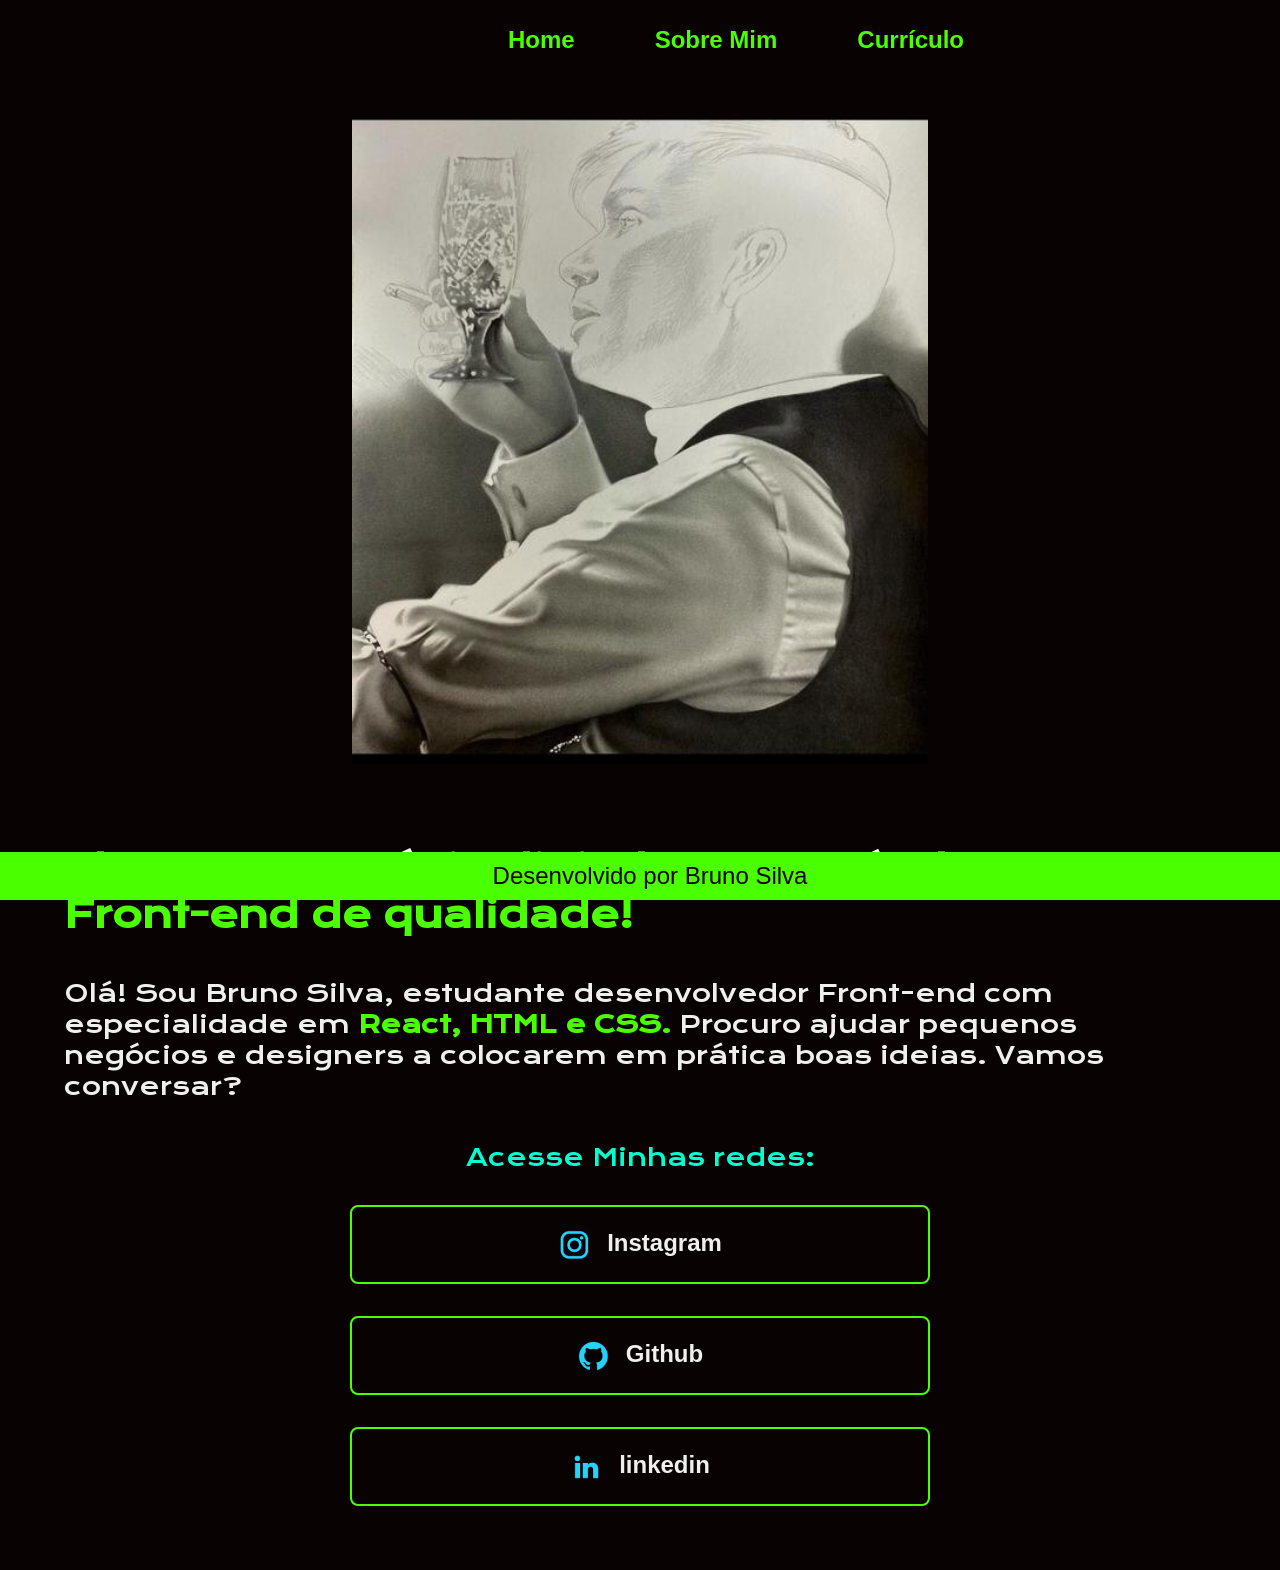
<file: index.html>
<!DOCTYPE html>
<html lang="pt-br">
<head>
    <meta charset="UTF-8">
    <meta http-equiv="X-UA-Compatible" content="IE=edge">
    <meta name="viewport" content="width=device-width, initial-scale=1.0">
    <title>Portfolio</title>
    <link rel="stylesheet" href="./style/style.css">
</head>
<body>
    <header classs="cabecalho">
      <nav class="cabecalho__menu">
        <a class="cabecalho__menu__link"href="index.html">Home</a>
        <a class="cabecalho__menu__link"href="about.html">Sobre Mim</a>
        <a class="cabecalho__menu__link" href="curriculo.html">Currículo</a>
      </nav>
    </header> 
   <main class="apresentacao">
    <section class="apresentacao__conteudo">
      <h1 class="apresentacao__conteudo__titulo">Eleve seu negócio digital a outro nível<strong class="titulo-destaque">
      com um Front-end de qualidade!</strong></h1>
      <p class="apresentacao__conteudo__texto">Olá! Sou Bruno Silva, estudante desenvolvedor Front-end com especialidade em<strong class="titulo-destaque"> React, HTML e CSS.</strong> Procuro ajudar pequenos negócios e designers a colocarem em prática boas ideias. Vamos conversar?</p>
      <div class="apresentacao__links">
        <h2 class="apresentacao__links__subtitulo">Acesse Minhas redes:</h2> 
        <a class="apresentacao__links__link" href="https://instagram.com/ibruno35">
          <img src="./assets/instagram.png">
          Instagram  
        </a>
        <a class="apresentacao__links__link" href="https://Github.com/iBrunosilva250">
          <img src="./assets/github.png">
          Github 
        </a>
        <a class="apresentacao__links__link" href="https://linkedin.com/in/Bruno silva">
          <img src="./assets/linkedin.png">
          linkedin
        </a>
      </div>
    </section>
     <img class="apresentacao__imagem" src="./assets/3a908aa4-ba5f-4c95-857a-7e4a2aaeb163.jpg" alt="Foto de Bruno Silva programando">
    </main>
    <footer class="rodape">
      <p>Desenvolvido por Bruno Silva</p> 
    </footer>
</body>
</html>
</file>
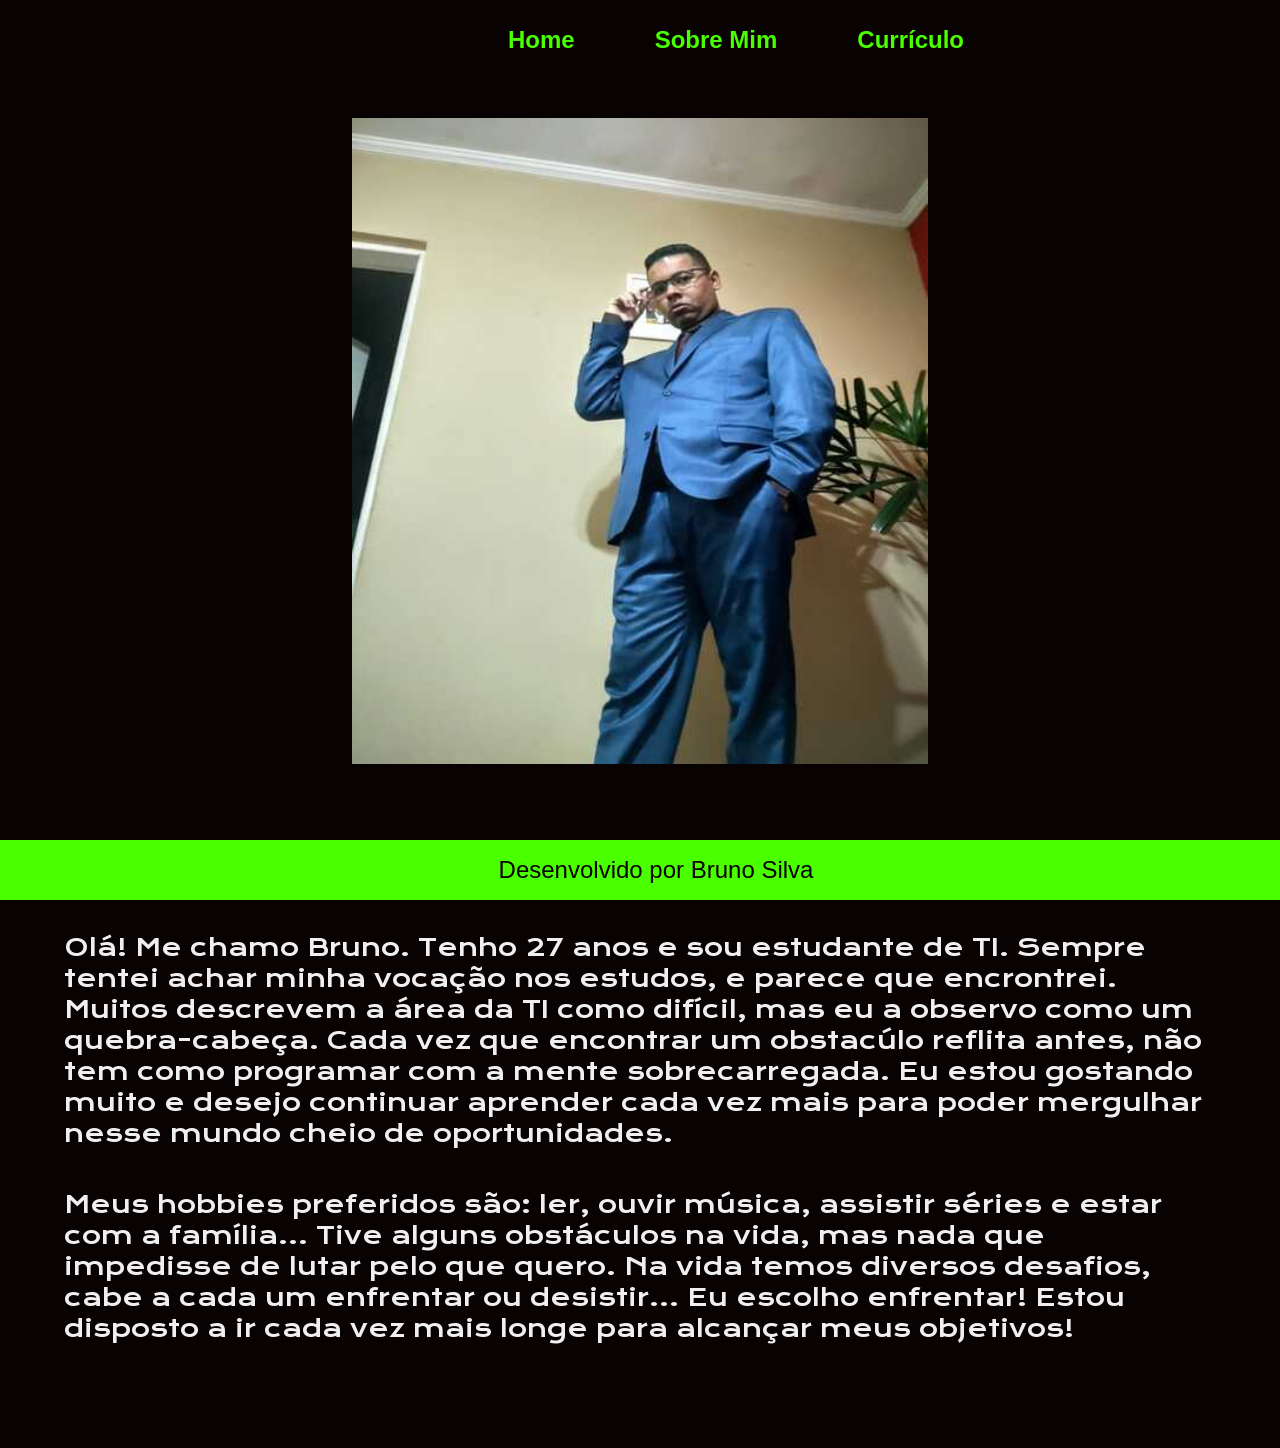
<file: about.html>
<!DOCTYPE html>
<html lang="pt-br">
<head>
    <meta charset="UTF-8">
    <meta http-equiv="X-UA-Compatible" content="IE=edge">
    <meta name="viewport" content="width=device-width, initial-scale=1.0">
    <title>Sobre Mim</title>
    <link rel="stylesheet" href="./style/style.css">
</head>
<body>
    <header classs="cabecalho">
        <nav class="cabecalho__menu">
          <a class="cabecalho__menu__link"href="index.html">Home</a>
          <a class="cabecalho__menu__link"href="about.html">Sobre Mim</a>
          <a class="cabecalho__menu__link" href="curriculo.html">Currículo</a>
        </nav>
    </header>
      <main class="apresentacao">
      <section class="apresentacao__conteudo">
        <h1 class="apresentacao__conteudo__titulo"><strong class="titulo-destaque">Sobre Mim</strong></h1>
          <p class="apresentacao__conteudo__texto">Olá! Me chamo Bruno. Tenho 27 anos e sou estudante de TI. Sempre tentei achar minha vocação nos estudos, e parece que encrontrei. Muitos descrevem a área da TI como difícil, mas eu a observo como um quebra-cabeça. Cada vez que encontrar um obstacúlo reflita antes, não tem como programar com a mente sobrecarregada. Eu estou gostando muito e desejo continuar aprender cada vez mais para poder mergulhar nesse mundo cheio de oportunidades.</p>
          <p class="apresentacao__conteudo__texto">Meus hobbies preferidos são: ler, ouvir música, assistir séries e estar com a família... Tive alguns obstáculos na vida, mas nada que impedisse de lutar pelo que quero. Na vida temos diversos desafios, cabe a cada um enfrentar ou desistir... Eu escolho enfrentar! Estou disposto a ir cada vez mais longe para alcançar meus objetivos!</P>
        <div class="apresentacao__links">
          </a>
        </div>
      </section>
       <img class="apresentacao__imagem" src="./assets/8be47eac-7c5e-4303-a227-57a3be0c034e.jpg" alt="Foto de Bruno Silva programando">
      </main>
    <footer class="rodape__sobre__mim">
      <p>Desenvolvido por Bruno Silva</p> 
    </footer>
</body>
</html>
</file>
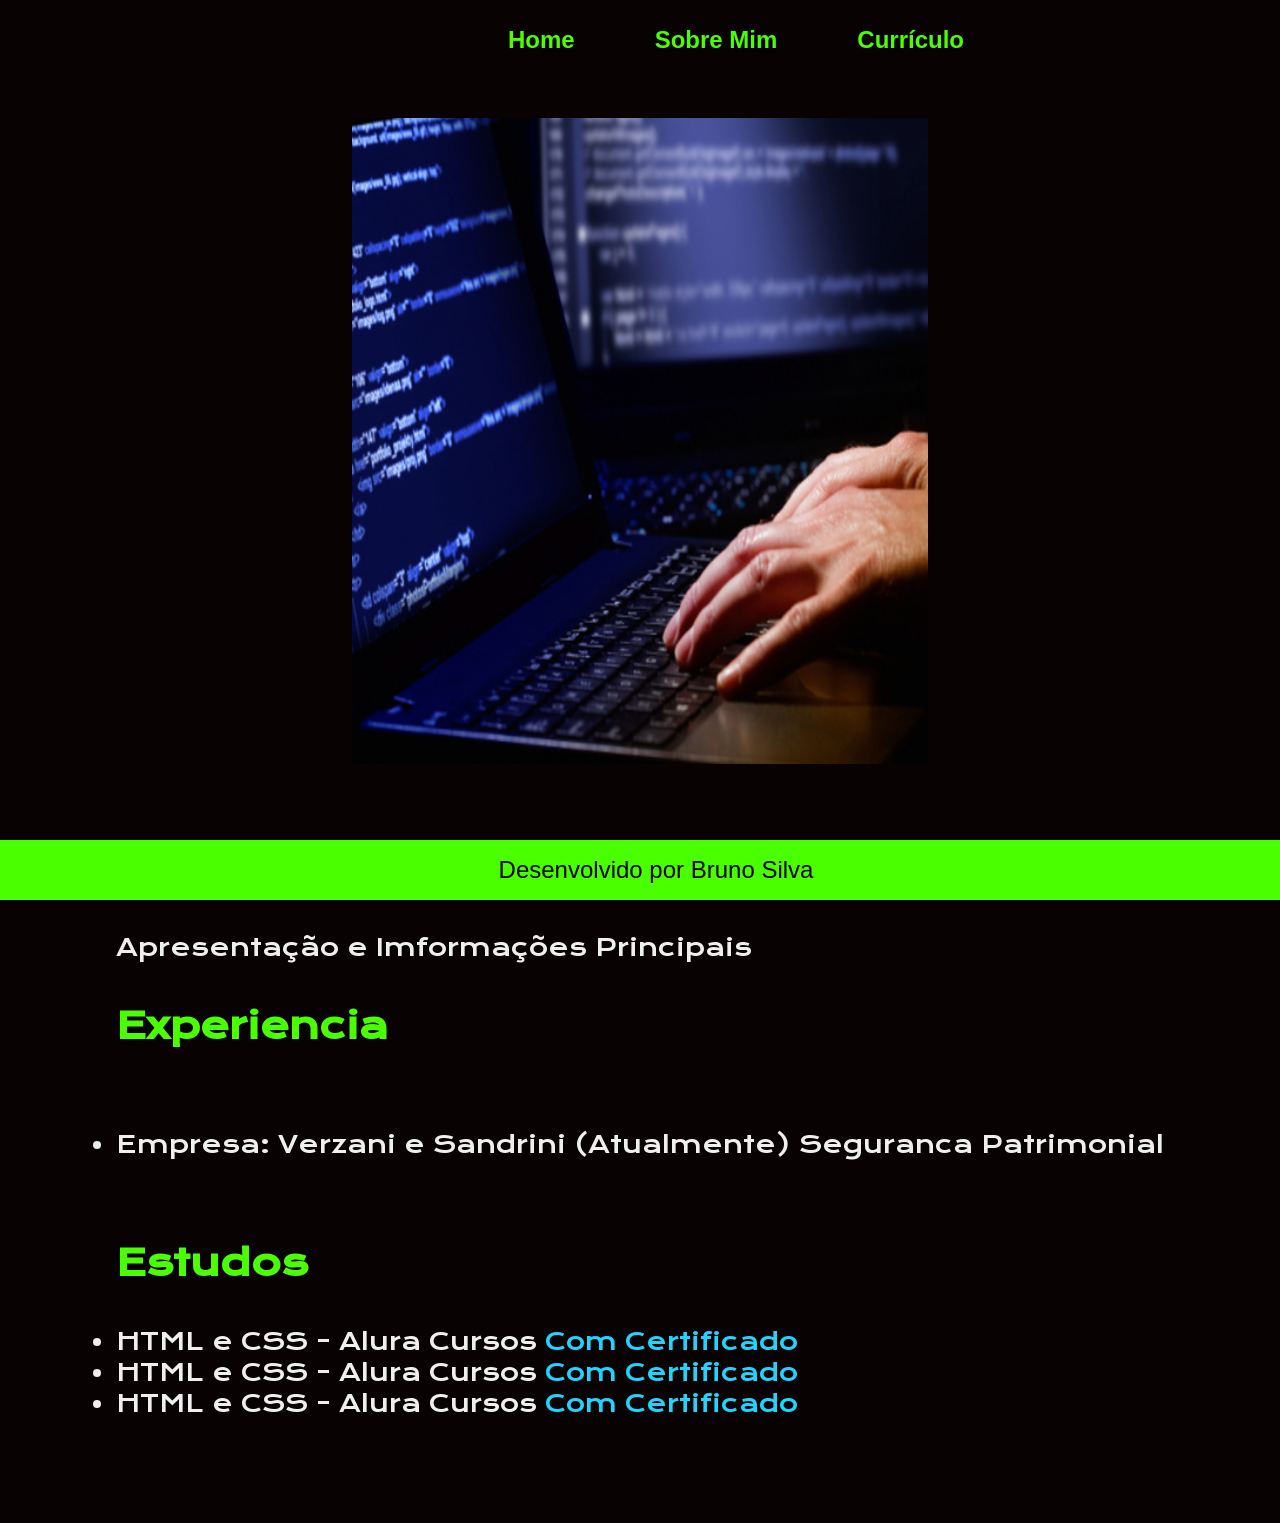
<file: curriculo.html>
<!DOCTYPE html>
<html lang="pt-br">
<head>
    <meta charset="UTF-8">
    <meta http-equiv="X-UA-Compatible" content="IE=edge">
    <meta name="viewport" content="width=device-width, initial-scale=1.0">
    <title>Curriculo</title>
    <link rel="stylesheet" href="./style/style.css">
</head>
<body>
    <header classs="cabecalho">
        <nav class="cabecalho__menu">
          <a class="cabecalho__menu__link"href="index.html">Home</a>
          <a class="cabecalho__menu__link"href="about.html">Sobre Mim</a>
          <a class="cabecalho__menu__link" href="curriculo.html">Currículo</a>
        </nav>
    </header>
    <main class="apresentacao">
      <section class="apresentacao__conteudo">
           <h1 class="apresentacao__conteudo__titulo"><strong class="titulo-destaque">Currículo</strong></h1>
           <p class="apresentacao__conteudo__texto">
              Apresentação e Imformações Principais
           </p>
           <h2 class="apresentacao__conteudo__titulo"><strong class="titulo-destaque">Experiencia</strong></h2>
           <p class="apresentacao__conteudo__texto">
           <ul class="apresentacao__conteudo__texto">
            <li>Empresa: Verzani e Sandrini (Atualmente) Seguranca Patrimonial</li>
           </ul>
            </p>
           <h3  class="apresentacao__conteudo__titulo"><strong class="titulo-destaque">Estudos</strong></h3>
           <div class="apresentacao__conteudo__texto">
           <ul class="apresentacao__conteudo__texto">
           <li>HTML e CSS - Alura Cursos <a href="https://cursos.alura.com.br/certificate/70edda07-8fd0-4092-8d54-c79f96d5b2fc?lang=pt_BR">Com Certificado</a></li>
           <li>HTML e CSS - Alura Cursos <a href="https://cursos.alura.com.br/certificate/9a42a002-0c1a-400e-850c-12d5bbeab43a?lang=pt_BR">Com Certificado</a></li>
           <li>HTML e CSS - Alura Cursos <a href="https://cursos.alura.com.br/certificate/919d7082-4f75-4001-8628-eb33f04b8326?lang=pt_BR">Com Certificado</a></li>
           </ul>
           </div>
           <div class="apresentacao__links">
           </a>
           </div>
      </section>
       <img class="apresentacao__imagem" src="./assets/3c247512-978a-4eae-bc67-1fdb68f0e74e.jpg" alt="Foto de Bruno Silva programando">
    </main>

    <footer class="rodape__currículo">
        <p>Desenvolvido por Bruno Silva</p> 
    </footer>
</body>
</html>
</file>
<file: style/style.css>
@import url('https://fonts.googleapis.com/css2?family= Krona+One & family= Montserrat:wght@400;600 & display =swap');

:root {
    --cor-primaria: #080202;
    --cor-secundaria: #EFEFEF;
    --cor-terciaria: #49FF00;
    --cor-hover: #2E4F4F;
    
    --font-primaria: 'Krona One', sans-serif;
    --font-secundaria: 'montserrat', sans-serif; 
}

*{
    margin: 0;
    padding: 0;
}
body {
      /*height: 100vh;*/
    box-sizing: border-box; 
    background-color: var(--cor-primaria);
    color: var(--cor-secundaria);
}


.cabecalho__menu {
    display: flex;
    gap: 80px;
    padding: 2% 0% 0% 15%;
}

.cabecalho__menu__link {
    font-family: var(--font-secundaria);
    font-size: 1.5rem;
    font-weight: 600;
    text-decoration: none;
    color: var(--cor-terciaria);
}

.apresentacao {
    padding: 5% 15%;
    display: flex;
    align-items: center;
    justify-content: space-between;
    gap: 82px;
}

.apresentacao__conteudo {
    width: 50%;
    display: flex;
    flex-direction: column;
    gap: 40px;
}

.apresentacao__conteudo__titulo {
    font-size: 2.25rem;
    font-family: var(--font-primaria);
    
}

.apresentacao__conteudo__titulo :hover {
    color: var(--cor-terciaria);
}

.titulo-destaque {
    color: var(--cor-terciaria);
}
    
.apresentacao__conteudo__texto {
    font-size: 1.5rem;
    font-family: var(--font-primaria);
}

.apresentacao__conteudo__texto a{
    text-decoration: none;
    color: #22D4FD;
}
.apresentacao__links {
    display: flex;
    justify-content: space-between;
    flex-direction: column;
    align-items: center;
    gap: 32px;
    color: #00FFD1;
}

.apresentacao__links__subtitulo {
    font-family: var(--font-primaria);
    font-weight: 400;
    font-size: 1,5rem;
}

.apresentacao__links__link {
    display: flex;
    justify-content: center;
    gap: 16px;
    border: 2px solid var(--cor-terciaria);
    width: 50%;
    text-align: center;
    border-radius: 8px;
    font-size: 1.5rem;
    font-weight: 600;
    padding: 21.5px 0;
    text-decoration: none;
    color: var(--cor-secundaria);
    font-family: var(--font-secundaria);
}

.apresentacao__links__link:hover {
    background-color: var(--cor-hover);
}

.apresentacao__imagem {
    width: 50% 
}

.rodape {
    position: fixed;
    bottom: 0;
    width: 100%;
    padding: 10px;
    color: var(--cor-primaria);
    background-color: var(--cor-terciaria);
    text-align: center;
    font-family: var(--font-secundaria);
    font-size: 1.5rem;
}

.rodape__sobre__mim {
    position: fixed;
    bottom: 0;
    width: 100%;
    padding: 16px;
    color: var(--cor-primaria);
    background-color: var(--cor-terciaria);
    text-align: center;
    font-family: var(--font-secundaria);
    font-size: 1.5rem;
}

.rodape__currículo {
    position: fixed;
    bottom: 0;
    width: 100%;
    padding: 16px;
    color: var(--cor-primaria);
    background-color: var(--cor-terciaria);
    text-align: center;
    font-family: var(--font-secundaria);
    font-size: 1.5rem;  
}

@media (max-width: 1318px) {
    .cabecalho {
        padding: 6%;
    }

    .cabecalho__menu {
        justify-content: center;
    }
    
    .apresentacao {
        flex-direction: column-reverse;
        padding: 5%;
    }

    .apresentacao__conteudo {
        width: auto;
    }
}
</file>
